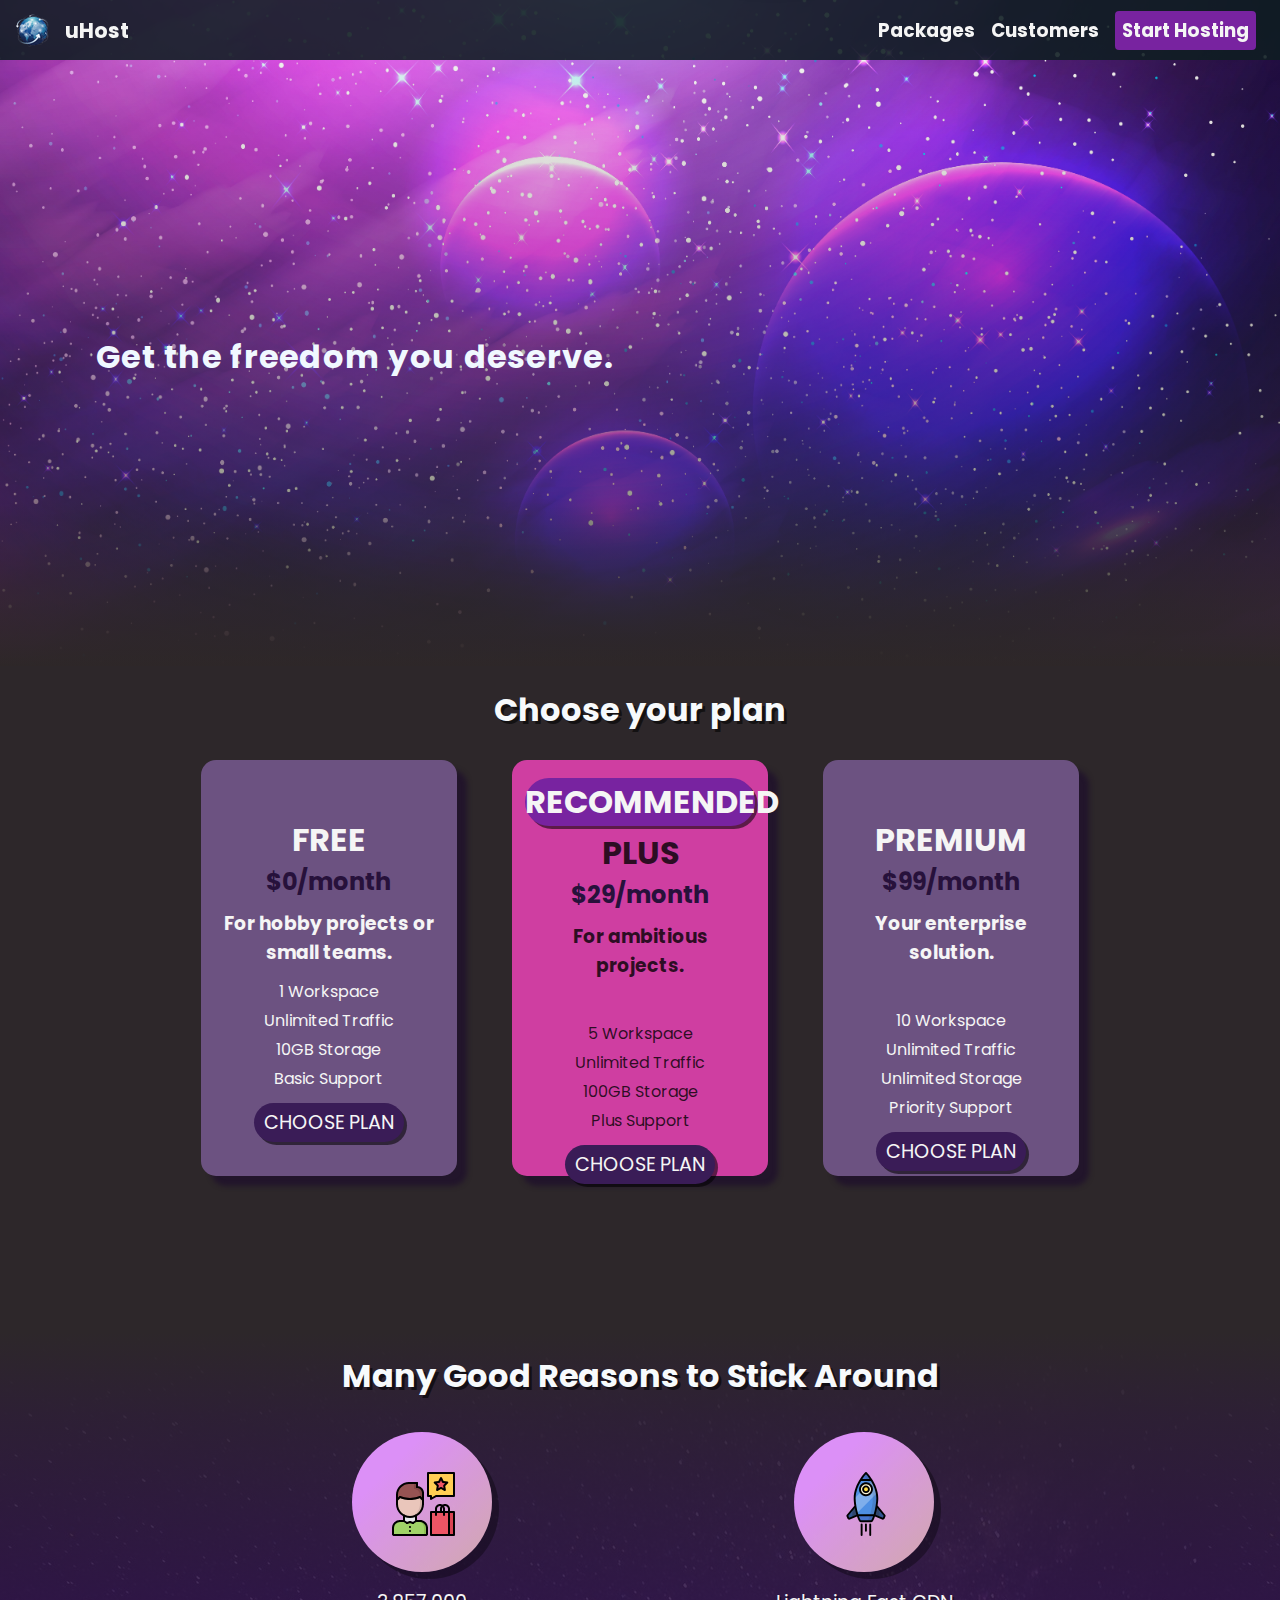
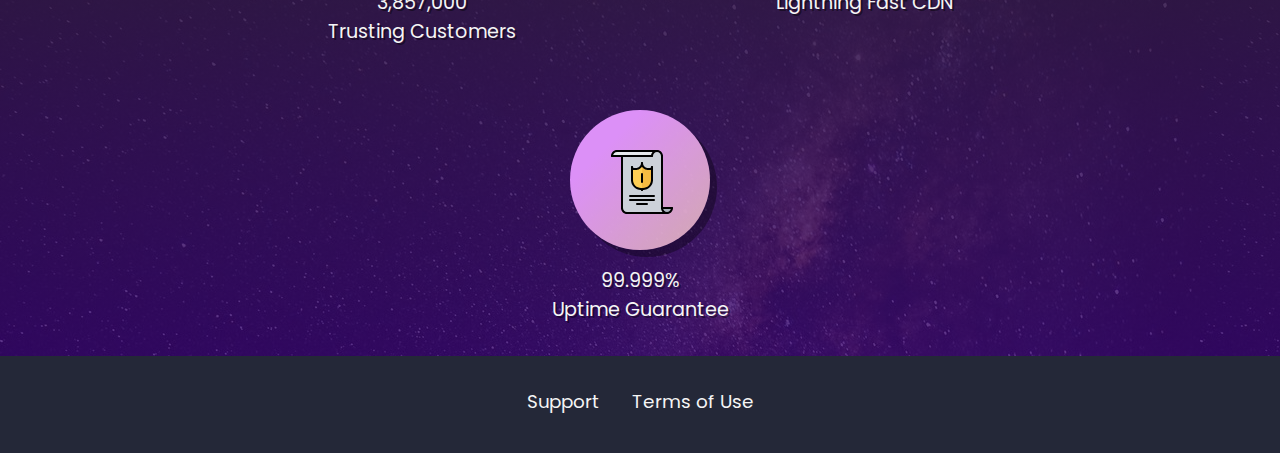
<file: uHost/index.html>
<!DOCTYPE html>
<html lang="en">
  <head>
    <meta charset="UTF-8" />
    <meta http-equiv="X-UA-Compatible" content="IE=edge" />
    <link rel="shortcut icon" href="images/brand.png" />
    <meta name="viewport" content="width=device-width, initial-scale=1.0" />
    <link
      href="https://fonts.googleapis.com/css2?family=Poppins:wght@100;500&display=swap"
      rel="stylesheet"
    />
    <link rel="stylesheet" href="shared.css" />
    <link rel="stylesheet" href="main.css" />
    <title>uHost</title>
  </head>

  <body>
    <div class="backdrop"></div>
    <div class="circle-1"></div>
    <div class="circle-2"></div>
    <div class="modal">
      <h1 class="modal-title">Do you want to continue?</h1>
      <div class="modal-actions">
        <a href="start-hosting/index.html" class="modal-action">Yes!</a>
        <button class="modal-action modal-action-negative" type="button">
          No!
        </button>
      </div>
    </div>
    <header>
      <div class="brand">
        <button class="toggle-button">
          <span class="toggle-button-bar"></span>
          <span class="toggle-button-bar"></span>
          <span class="toggle-button-bar"></span>
        </button>
        <a href="index.html" class="main-header-brand"
          ><img src="images/brand.png" alt="uHost Logo" />
          <p>uHost</p>
        </a>
      </div>
      <nav class="main-nav">
        <ul class="main-nav-items">
          <li class="main-nav-item">
            <a href="packages/index.html">Packages</a>
          </li>
          <li class="main-nav-item">
            <a href="customers/index.html">Customers</a>
          </li>
          <li class="main-nav-item">
            <a id="start-hosting" href="start-hosting/index.html"
              >Start Hosting</a
            >
          </li>
        </ul>
      </nav>
    </header>
    <div class="mobile-nav-circle-1"></div>
    <div class="mobile-nav-circle-2"></div>
    <div class="mobile-nav-circle-3"></div>
    <nav class="mobile-nav">
      <ul class="mobile-nav-items">
        <li class="mobile-nav-item">
          <a href="index.html">Home</a>
        </li>
        <li class="mobile-nav-item">
          <a href="packages/index.html">Packages</a>
        </li>
        <li class="mobile-nav-item">
          <a href="customers/index.html">Customers</a>
        </li>
        <li class="mobile-nav-item mobile-nav-item-cta">
          <a href="start-hosting/index.html">Start Hosting</a>
        </li>
      </ul>
    </nav>
    <main>
      <section id="product-overview">
        <h1>Get the freedom you deserve.</h1>
      </section>
      <section id="plans">
        <h1 id="plans-section">Choose your plan</h1>
        <div class="plan">
          <h1 class="plan-title" id="plan-free">FREE</h1>
          <h2 class="plan-price">$0/month</h2>
          <h3 class="plan-description">For hobby projects or small teams.</h3>
          <ul class="plan-features">
            <li class="plan-feature">1 Workspace</li>
            <li class="plan-feature">Unlimited Traffic</li>
            <li class="plan-feature">10GB Storage</li>
            <li class="plan-feature">Basic Support</li>
          </ul>
          <button class="button">CHOOSE PLAN</button>
        </div>
        <div class="plan" id="recommended">
          <h1 id="recommended-highlight">RECOMMENDED</h1>
          <h1 class="plan-title">PLUS</h1>
          <h2 class="plan-price">$29/month</h2>
          <h3 class="plan-description">For ambitious projects.<br /><br /></h3>
          <ul class="plan-features">
            <li class="plan-feature">5 Workspace</li>
            <li class="plan-feature">Unlimited Traffic</li>
            <li class="plan-feature">100GB Storage</li>
            <li class="plan-feature">Plus Support</li>
          </ul>
          <button class="button">CHOOSE PLAN</button>
        </div>
        <div class="plan">
          <h1 class="plan-title" id="plan-premium">PREMIUM</h1>
          <h2 class="plan-price">$99/month</h2>
          <h3 class="plan-description">
            Your enterprise solution.<br /><br />
          </h3>
          <ul class="plan-features">
            <li class="plan-feature">10 Workspace</li>
            <li class="plan-feature">Unlimited Traffic</li>
            <li class="plan-feature">Unlimited Storage</li>
            <li class="plan-feature">Priority Support</li>
          </ul>
          <button class="button">CHOOSE PLAN</button>
        </div>
      </section>
      <section id="key-features">
        <h1 id="key-features-section">Many Good Reasons to Stick Around</h1>
        <ul id="key-feature-list">
          <li class="key-feature">
            <div class="key-feature-planet">
              <div class="key-feature-image">
                <svg
                  xmlns="http://www.w3.org/2000/svg"
                  width="64"
                  height="64"
                  xml:space="preserve"
                >
                  <path
                    fill="#ED5565"
                    d="m55.311 10.58-3.151 3.08.74 4.34-3.9-2.05L45.1 18l.75-4.34-3.161-3.08 4.361-.63L49 6l1.95 3.95z"
                  />
                  <path
                    fill="#FFCE54"
                    d="M62 1v23H44l-5 3v-3h-3V1h26zm-9.84 12.66 3.15-3.08-4.36-.63L49 6l-1.95 3.95-4.36.63 3.16 3.08L45.1 18l3.9-2.05L52.9 18l-.74-4.34z"
                  />
                  <path fill="#DA4453" d="M57 40h5v23h-5z" />
                  <path fill="#ED5565" d="M52 40h5v23H39V40h10z" />
                  <path
                    fill="#A0D468"
                    d="M35 56v6c0 .55-.45 1-1 1H2c-.55 0-1-.45-1-1v-6c0-3.87 3.13-7 7-7h4l3 2 3-1 3 1 3-2h4c3.87 0 7 3.13 7 7z"
                  />
                  <path
                    fill="#8CC152"
                    d="M28 49h-3.002c3.871 0 7 3.13 7 7v6c0 .55-.449 1-1 1H34c.55 0 1-.45 1-1v-6c0-3.87-3.13-7-7-7z"
                  />
                  <path
                    fill="#E6E9ED"
                    d="M24 43.54V49l-3 2-3-1-3 1-3-2v-5.46c1.8.93 3.84 1.46 6 1.46s4.2-.53 6-1.46z"
                  />
                  <path
                    fill="#EAC6BB"
                    d="M24 43.54c-1.8.93-3.84 1.46-6 1.46s-4.2-.53-6-1.46C7.84 41.37 5 37.02 5 32v-4l3-3s4.57 2 10 2 10-2 10-2l3 3v4c0 5.02-2.84 9.37-7 11.54z"
                  />
                  <path
                    fill="#EAC6BB"
                    d="M24 43.54c-1.8.93-3.84 1.46-6 1.46s-4.2-.53-6-1.46C7.84 41.37 5 37.02 5 32v-4l3-3s4.57 2 10 2 10-2 10-2l3 3v4c0 5.02-2.84 9.37-7 11.54z"
                  />
                  <path
                    fill="#D3B1A9"
                    d="M28 25h-.002v7c0 5.02-2.84 9.37-7 11.54a13.025 13.025 0 0 1-4.499 1.368c.493.057.993.092 1.501.092 2.16 0 4.2-.53 6-1.46 4.16-2.17 7-6.521 7-11.54v-4l-3-3z"
                  />
                  <path
                    fill="#965353"
                    d="m8 25-3 3v-5c0-6.63 5.37-12 12-12h8v4c3.32 0 6 2.68 6 6v7l-3-3s-4.57 2-10 2-10-2-10-2z"
                  />
                  <path
                    fill="#844747"
                    d="M25 15v-4h-3.002v6.001c3.32 0 6 2.681 6 6V25H28l3 3v-7c0-3.32-2.68-6-6-6z"
                  />
                  <g>
                    <path
                      d="M35 57a1 1 0 0 1-1-1c0-3.309-2.691-6-6-6a1 1 0 1 1 0-2c4.411 0 8 3.589 8 8a1 1 0 0 1-1 1z"
                    />
                    <path
                      d="m28 50-4.001-.002a1 1 0 0 1 .001-2h.001l4 .002A1 1 0 0 1 28 50zM2 64c-1.103 0-2-.897-2-2a1 1 0 1 1 2 0v.002A.998.998 0 1 1 2 64zM34 64a1 1 0 1 1 0-2h.002A.998.998 0 1 1 36 62c0 1.103-.897 2-2 2z"
                    />
                    <path
                      d="M35 63a1 1 0 0 1-1-1v-6a1 1 0 1 1 2 0v6a1 1 0 0 1-1 1zM1.001 56.998a1 1 0 0 1-1-1 7.945 7.945 0 0 1 2.341-5.658 7.954 7.954 0 0 1 5.659-2.342 1 1 0 1 1 0 2 5.963 5.963 0 0 0-4.244 1.756 5.96 5.96 0 0 0-1.756 4.244 1 1 0 0 1-1 1z"
                    />
                    <path
                      d="M8.001 50A1 1 0 0 1 8 48l4-.002h.001a1 1 0 0 1 .001 2L8.001 50zM1 62.998a1 1 0 0 1-1-1l.001-6a1 1 0 1 1 2 0l-.001 6a1 1 0 0 1-1 1z"
                    />
                    <path
                      d="M34 64H2a1 1 0 1 1 0-2h32a1 1 0 1 1 0 2zM12.001 49.998a1 1 0 0 1-1-1L11 43.535a1 1 0 1 1 2 0l.001 5.463a1 1 0 0 1-1 1zM24 49.996a1 1 0 0 1-1-1v-5.461a1 1 0 1 1 2 0v5.461a1 1 0 0 1-1 1z"
                    />
                    <path
                      d="M18 46c-7.72 0-14-6.28-14-14a1 1 0 1 1 2 0c0 6.617 5.383 12 12 12s12-5.383 12-12a1 1 0 1 1 2 0c0 7.72-6.28 14-14 14z"
                    />
                    <path
                      d="M5 33a1 1 0 0 1-1-1v-9a1 1 0 1 1 2 0v9a1 1 0 0 1-1 1zM31 33a1 1 0 0 1-1-1V21a1 1 0 1 1 2 0v11a1 1 0 0 1-1 1z"
                    />
                    <path
                      d="M31 22a1 1 0 0 1-1-1c0-2.757-2.243-5-5-5a1 1 0 1 1 0-2c3.859 0 7 3.14 7 7a1 1 0 0 1-1 1z"
                    />
                    <path
                      d="M25 16a1 1 0 0 1-1-1v-4a1 1 0 1 1 2 0v4a1 1 0 0 1-1 1z"
                    />
                    <path d="M25 12h-8a1 1 0 1 1 0-2h8a1 1 0 1 1 0 2z" />
                    <path
                      d="M4.999 24a1 1 0 0 1-1-1c0-7.168 5.832-13 13.001-13a1 1 0 1 1 0 2c-6.066 0-11.001 4.935-11.001 11a1 1 0 0 1-1 1zM31 29a.997.997 0 0 1-.707-.293l-3-3a.999.999 0 1 1 1.414-1.414l3 3A.999.999 0 0 1 31 29z"
                    />
                    <path
                      d="M18 28c-5.574 0-10.206-1.999-10.4-2.084a1 1 0 0 1 .8-1.833C8.444 24.103 12.859 26 18 26c5.16 0 9.556-1.897 9.6-1.916a1 1 0 0 1 .8 1.832C28.206 26.001 23.574 28 18 28z"
                    />
                    <path
                      d="M4.999 29a.999.999 0 0 1-.707-1.707l3.001-3a.999.999 0 1 1 1.414 1.414l-3.001 3a.997.997 0 0 1-.707.293zM14.999 52c-.19 0-.384-.055-.555-.168l-2.999-2.002a1.001 1.001 0 0 1 1.112-1.664l2.999 2.002A1.001 1.001 0 0 1 14.999 52z"
                    />
                    <path
                      d="M15 52a1 1 0 0 1-.317-1.949l3-1.004a1 1 0 1 1 .635 1.897l-3 1.004A1.013 1.013 0 0 1 15 52zM21.001 52a1 1 0 0 1-.556-1.832l3-2.002a1 1 0 0 1 1.11 1.664l-3 2.002c-.17.113-.364.168-.554.168z"
                    />
                    <path
                      d="M21 52c-.105 0-.212-.017-.317-.052l-3-1.004a1 1 0 1 1 .635-1.897l3 1.004A1 1 0 0 1 21 52z"
                    />
                    <g>
                      <path
                        d="M18.03 56c-.553 0-1.005-.447-1.005-1s.442-1 .994-1h.011a1 1 0 1 1 0 2z"
                      />
                    </g>
                    <g>
                      <path
                        d="M18.03 60c-.553 0-1.005-.447-1.005-1s.442-1 .994-1h.011a1 1 0 1 1 0 2z"
                      />
                    </g>
                    <g>
                      <path
                        d="M39 28a.997.997 0 0 1-1-1v-2h-2a1 1 0 0 1-1-1V1a1 1 0 0 1 1-1h26a1 1 0 0 1 1 1v23a1 1 0 0 1-1 1H44.276l-4.762 2.857A.985.985 0 0 1 39 28zm-2-5h2a1 1 0 0 1 1 1v1.233l3.484-2.091c.156-.093.333-.142.515-.142H61V2H37v21z"
                      />
                    </g>
                    <g>
                      <path
                        d="M57 64H39a1 1 0 0 1-1-1V40a1 1 0 0 1 1-1h18a1 1 0 0 1 1 1v23a1 1 0 0 1-1 1zm-17-2h16V41H40v21z"
                      />
                    </g>
                    <g>
                      <path
                        d="M62 64h-5a1 1 0 1 1 0-2h4V41h-4a1 1 0 1 1 0-2h5a1 1 0 0 1 1 1v23a1 1 0 0 1-1 1z"
                      />
                    </g>
                    <g>
                      <path
                        d="M52 38a1 1 0 0 1-1-1c0-1.654-1.346-3-3-3s-3 1.346-3 3a1 1 0 1 1-2 0c0-2.757 2.243-5 5-5s5 2.243 5 5a1 1 0 0 1-1 1z"
                      />
                    </g>
                    <g>
                      <path
                        d="M44 44a1 1 0 0 1-1-1v-6a1 1 0 1 1 2 0v6a1 1 0 0 1-1 1z"
                      />
                    </g>
                    <g>
                      <path
                        d="M52 44a1 1 0 0 1-1-1v-6a1 1 0 1 1 2 0v6a1 1 0 0 1-1 1z"
                      />
                    </g>
                    <g>
                      <path
                        d="M57 38a1 1 0 0 1-1-1c0-1.654-1.346-3-3-3s-3 1.346-3 3a1 1 0 1 1-2 0c0-2.757 2.243-5 5-5s5 2.243 5 5a1 1 0 0 1-1 1z"
                      />
                    </g>
                    <g>
                      <path
                        d="M49 41a1 1 0 0 1-1-1v-3a1 1 0 1 1 2 0v3a1 1 0 0 1-1 1z"
                      />
                    </g>
                    <g>
                      <path
                        d="M57 41a1 1 0 0 1-1-1v-3a1 1 0 1 1 2 0v3a1 1 0 0 1-1 1z"
                      />
                    </g>
                    <g>
                      <path
                        d="M45.098 19a.997.997 0 0 1-.985-1.17l.658-3.821-2.777-2.709a1.002 1.002 0 0 1 .555-1.706l3.839-.557 1.716-3.479c.336-.683 1.457-.683 1.793 0l1.716 3.479 3.839.557a1.002 1.002 0 0 1 .555 1.706l-2.777 2.709.652 3.822a1.001 1.001 0 0 1-1.451 1.054L49 17.081l-3.438 1.804a.993.993 0 0 1-.464.115zM49 14.951a1 1 0 0 1 .466.115l2.104 1.106-.4-2.344a.998.998 0 0 1 .287-.884l1.703-1.662-2.354-.342a1 1 0 0 1-.753-.547L49 8.261l-1.052 2.132a1 1 0 0 1-.753.547l-2.354.342 1.703 1.662c.235.23.343.561.287.886l-.403 2.342 2.107-1.106a.997.997 0 0 1 .465-.115z"
                      />
                    </g>
                  </g>
                </svg>
              </div>
            </div>
            <p>
              3,857,000 <br />
              Trusting Customers
            </p>
          </li>
          <li class="key-feature">
            <div class="key-feature-planet">
              <div class="key-feature-image">
                <svg
                  xmlns="http://www.w3.org/2000/svg"
                  viewBox="0 0 512.001 512.001"
                  style="enable-background: new 0 0 512.001 512.001"
                  width="64"
                  height="64"
                  xml:space="preserve"
                >
                  <path
                    style="fill: #315591"
                    d="m341.846 272.47 61.519 73.61a7.175 7.175 0 0 1 1.093 7.42l-6.728 15.747a7.175 7.175 0 0 1-9.417 3.778l-65.101-27.35H188.587l-64.898 27.35a7.175 7.175 0 0 1-9.417-3.778l-6.73-15.747a7.175 7.175 0 0 1 1.093-7.42l61.519-73.61h171.692z"
                  />
                  <path
                    style="opacity: 0.39; fill: #2f2d30; enable-background: new"
                    d="m363.89 298.845-22.044-26.375H170.154l-23.285 27.861v62.924l41.718-17.581H323.21l40.68 17.09z"
                  />
                  <path
                    style="fill: #4675cf"
                    d="M188.587 345.674c5.818 18.316 12.257 33.933 18.818 43.785 1.979 2.973 5.318 4.695 8.89 4.695h79.209c3.571 0 6.91-1.722 8.89-4.695 6.562-9.852 13-25.469 18.819-43.785H188.587z"
                  />
                  <path
                    style="fill: #4e8fe3"
                    d="M346.52 210.102c0-57.336-23.813-109.065-47.027-145.91h-87.191c-23.214 36.844-47.027 88.574-47.027 145.91 0 37.102 9.982 93.615 23.311 135.572H323.21c13.329-41.957 23.31-98.471 23.31-135.572z"
                  />
                  <circle
                    style="fill: #fff5cc"
                    cx="255.996"
                    cy="137.889"
                    r="47.949"
                  />
                  <path
                    style="fill: #4675cf"
                    d="M255.898 7.589s-21.527 21.576-43.596 56.603h87.191c-22.068-35.028-43.595-56.603-43.595-56.603z"
                  />
                  <circle
                    style="fill: #ffcd00"
                    cx="255.996"
                    cy="137.889"
                    r="23.226"
                  />
                  <path
                    style="opacity: 0.28; fill: #fff; enable-background: new"
                    d="m183.92 329.921 158.989-158.989c-6.848-37.877-22.523-71.957-38.722-99.076L165.276 210.767c.102 32.608 7.79 79.867 18.644 119.154z"
                  />
                  <path
                    style="opacity: 0.15; fill: #2f2d30; enable-background: new"
                    d="M299.494 64.192c-22.068-35.028-43.596-56.603-43.596-56.603s-7.311 7.334-17.773 20.371a392.841 392.841 0 0 1 25.822 36.233c23.214 36.844 47.027 88.574 47.027 145.91 0 37.102-9.982 93.615-23.311 135.572-5.818 18.316-12.257 33.933-18.819 43.785-1.979 2.973-5.318 4.695-8.889 4.695h35.547c3.571 0 6.91-1.722 8.889-4.695 6.562-9.852 13-25.469 18.819-43.785 13.328-41.956 23.311-98.471 23.311-135.572-.001-57.337-23.814-109.067-47.027-145.911z"
                  />
                  <path
                    d="M409.187 341.213 348.76 268.91c3.398-21.557 5.348-42.122 5.348-58.808 0-60.717-26.209-115.059-48.194-149.954-22.264-35.337-43.74-57.013-44.645-57.918a7.588 7.588 0 0 0-10.743-.001c-.904.906-22.381 22.58-44.645 57.918-21.985 34.896-48.194 89.239-48.194 149.954 0 16.737 1.964 37.38 5.382 59.012l-60.255 72.098a14.693 14.693 0 0 0-2.248 15.269l6.729 15.747a14.672 14.672 0 0 0 8.078 7.9 14.629 14.629 0 0 0 11.263-.111l57.321-24.157c5.645 16.492 11.396 29.191 17.133 37.805 3.369 5.058 9.053 8.077 15.205 8.077h79.209c6.153 0 11.836-3.019 15.205-8.077 5.738-8.616 11.49-21.318 17.135-37.813l57.486 24.15a14.686 14.686 0 0 0 5.781 1.188c5.736 0 11.203-3.362 13.597-8.961l6.728-15.747a14.699 14.699 0 0 0-2.249-15.268zM255.898 18.722c6.316 7.036 17.474 20.206 29.541 37.881h-59.082c12.068-17.675 23.225-30.845 29.541-37.881zM216.519 71.78h78.758c20.426 33.267 43.655 83.22 43.655 138.321 0 33.886-8.868 86.783-21.316 127.984H194.18c-12.447-41.203-21.316-94.1-21.316-127.984 0-55.1 23.228-105.052 43.655-138.321zm-95.431 294.104-6.467-15.134 51.884-62.082c3.481 18.013 7.842 36.101 12.81 52.678l-58.227 24.538zm176.988 19.368c-.548.823-1.51 1.313-2.573 1.313h-79.209c-1.063 0-2.026-.491-2.573-1.313-4.697-7.052-9.685-17.999-14.601-31.989h113.558c-4.917 13.989-9.905 24.936-14.602 31.989zm92.836-19.368-58.429-24.546c4.985-16.635 9.359-34.792 12.846-52.868l52.05 62.281-6.467 15.133z"
                  />
                  <path
                    d="M256 168.697c16.991 0 30.814-13.823 30.814-30.814S272.991 107.068 256 107.068s-30.815 13.823-30.815 30.814 13.823 30.815 30.815 30.815zm0-46.452c8.623 0 15.637 7.016 15.637 15.637 0 8.622-7.015 15.637-15.637 15.637-8.623 0-15.638-7.016-15.638-15.637s7.015-15.637 15.638-15.637z"
                  />
                  <path
                    d="M251.789 193.26c1.438.109 2.872.163 4.299.163 13.253 0 25.932-4.681 36.091-13.405 11.255-9.664 18.072-23.132 19.197-37.923 1.124-14.791-3.578-29.135-13.241-40.389s-23.132-18.072-37.923-19.197c-14.791-1.124-29.135 3.577-40.39 13.241-11.254 9.664-18.072 23.132-19.197 37.923-1.124 14.791 3.578 29.135 13.241 40.389 9.663 11.255 23.132 18.073 37.923 19.198zm-36.032-58.437c.818-10.749 5.772-20.537 13.951-27.56 7.383-6.34 16.596-9.742 26.227-9.742 1.037 0 2.08.039 3.124.119 10.749.818 20.537 5.771 27.56 13.95 7.023 8.179 10.441 18.603 9.623 29.352-.818 10.749-5.772 20.537-13.951 27.56-8.178 7.022-18.601 10.435-29.351 9.623-10.749-.818-20.537-5.771-27.56-13.951-7.023-8.177-10.441-18.602-9.623-29.351zM289.78 411.353a7.589 7.589 0 0 0-7.589 7.589v85.471a7.589 7.589 0 1 0 15.178 0v-85.471a7.588 7.588 0 0 0-7.589-7.589zM255.392 411.353a7.589 7.589 0 0 0-7.589 7.589v50.724a7.589 7.589 0 1 0 15.178 0v-50.724a7.588 7.588 0 0 0-7.589-7.589zM221.003 411.353a7.589 7.589 0 0 0-7.589 7.589v85.471a7.589 7.589 0 1 0 15.178 0v-85.471a7.588 7.588 0 0 0-7.589-7.589z"
                  />
                </svg>
              </div>
            </div>
            <p>Lightning Fast CDN</p>
          </li>
          <li class="key-feature">
            <div class="key-feature-planet">
              <div class="key-feature-image">
                <svg
                  xmlns="http://www.w3.org/2000/svg"
                  width="64"
                  height="64"
                  xml:space="preserve"
                >
                  <path
                    fill="#AAB2BD"
                    d="M52 58h10c0 2.76-2.24 5-5 5s-5-2.24-5-5z"
                  />
                  <path
                    fill="#FFCE54"
                    d="M40 19c1.11 0 2-.89 2-2v13c0 4.97-4.02 9-9 9-.55 0-1 .45-1 1 0-.55-.45-1-1-1a9 9 0 0 1-9-9V17a2 2 0 0 0 2 2h2c3.32 0 6-2.68 6-6 0 3.32 2.69 6 6 6h2z"
                  />
                  <path
                    fill="#CCD1D9"
                    d="M57 63H17c-2.76 0-5-2.24-5-5V6h30c0-2.76 2.24-5 5-5s5 2.24 5 5v52c0 2.76 2.24 5 5 5zM42 30V17c0 1.11-.89 2-2 2h-2c-3.31 0-6-2.68-6-6 0 3.32-2.68 6-6 6h-2a2 2 0 0 1-2-2v13a9 9 0 0 0 9 9c.55 0 1 .45 1 1 0-.55.45-1 1-1 4.98 0 9-4.03 9-9z"
                  />
                  <path
                    fill="#E6E9ED"
                    d="M7 1h40c-2.76 0-5 2.24-5 5H2c0-2.76 2.24-5 5-5z"
                  />
                  <path
                    fill="#F6BB42"
                    d="M33 39c4.98 0 9-4.03 9-9V17c0 1.11-.89 2-2 2h-2c-3.31 0-6-2.68-6-6v27c0-.55.45-1 1-1z"
                  />
                  <path
                    d="M2 7a1 1 0 0 1-1-1c0-3.309 2.691-6 6-6a1 1 0 1 1 0 2C4.794 2 3 3.794 3 6a1 1 0 0 1-1 1zM52 7a1 1 0 0 1-1-1c0-2.206-1.794-4-4-4s-4 1.794-4 4a1 1 0 1 1-2 0c0-3.309 2.691-6 6-6s6 2.691 6 6a1 1 0 0 1-1 1z"
                  />
                  <path
                    d="M47 2H7a1 1 0 1 1 0-2h40a1 1 0 1 1 0 2zM42 7H2a1 1 0 1 1 0-2h40a1 1 0 1 1 0 2zM17 64c-3.309 0-6-2.691-6-6a1 1 0 1 1 2 0c0 2.206 1.794 4 4 4a1 1 0 1 1 0 2zM57 64c-3.309 0-6-2.691-6-6a1 1 0 1 1 2 0c0 2.206 1.794 4 4 4s4-1.794 4-4a1 1 0 1 1 2 0c0 3.309-2.691 6-6 6z"
                  />
                  <path
                    d="M57.001 64h-40a1 1 0 1 1 0-2h40a1 1 0 1 1 0 2zM52 59a1 1 0 0 1-1-1V6a1 1 0 1 1 2 0v52a1 1 0 0 1-1 1zM12 59a1 1 0 0 1-1-1V6a1 1 0 1 1 2 0v52a1 1 0 0 1-1 1z"
                  />
                  <path
                    d="M62 59H52a1 1 0 1 1 0-2h10a1 1 0 1 1 0 2zM38 20c-3.859 0-7-3.141-7-7a1 1 0 1 1 2 0c0 2.757 2.243 5 5 5a1 1 0 1 1 0 2z"
                  />
                  <path
                    d="M26 20a1 1 0 1 1 0-2c2.757 0 5-2.243 5-5a1 1 0 1 1 2 0c0 3.859-3.141 7-7 7z"
                  />
                  <path
                    d="M24 20c-1.654 0-3-1.346-3-3a1 1 0 1 1 2 0 1 1 0 0 0 1 1 1 1 0 1 1 0 2z"
                  />
                  <path d="M26 20h-2a1 1 0 1 1 0-2h2a1 1 0 1 1 0 2z" />
                  <path
                    d="M22 31a1 1 0 0 1-1-1V17a1 1 0 1 1 2 0v13a1 1 0 0 1-1 1zM32 41.001a1 1 0 0 1-1-1c0-1.103.897-2 2-2a1 1 0 1 1 0 2 1 1 0 0 1-1 1z"
                  />
                  <path
                    d="M32 41.001a1 1 0 0 1-1-1v-.002a.998.998 0 1 1 0-1.998c1.103 0 2 .897 2 2a1 1 0 0 1-1 1z"
                  />
                  <path
                    d="M31 40c-5.514 0-10-4.486-10-10a1 1 0 1 1 2 0c0 4.411 3.589 8 8 8a1 1 0 1 1 0 2zM40 20a1 1 0 1 1 0-2 1 1 0 0 0 1-1 1 1 0 1 1 2 0c0 1.654-1.346 3-3 3z"
                  />
                  <path d="M40 20h-2a1 1 0 1 1 0-2h2a1 1 0 1 1 0 2z" />
                  <path
                    d="M42 31a1 1 0 0 1-1-1V17a1 1 0 1 1 2 0v13a1 1 0 0 1-1 1z"
                  />
                  <path
                    d="M33 40a1 1 0 1 1 0-2c4.411 0 8-3.589 8-8a1 1 0 1 1 2 0c0 5.514-4.486 10-10 10zM32 33a1 1 0 0 1-1-1v-8a1 1 0 1 1 2 0v8a1 1 0 0 1-1 1zM44 47H20a1 1 0 1 1 0-2h24a1 1 0 1 1 0 2zM44 51H20a1 1 0 1 1 0-2h24a1 1 0 1 1 0 2zM37.001 55H26.999a1 1 0 1 1 0-2h10.002a1 1 0 1 1 0 2z"
                  />
                </svg>
              </div>
            </div>
            <p>
              99.999% <br />
              Uptime Guarantee
            </p>
          </li>
        </ul>
      </section>
    </main>
    <footer class="main-footer">
      <nav>
        <ul class="main-footer-links">
          <li class="main-footer-link">
            <a href="#">Support</a>
          </li>
          <li class="main-footer-link">
            <a href="#">Terms of Use</a>
          </li>
        </ul>
      </nav>
    </footer>
    <script src="shared.js"></script>
  </body>
</html>
</file>
<file: uHost/shared.css>
* {
    box-sizing: border-box;
    margin: 0px;
}

header {
    background-color: rgba(15, 29, 34, 0.892);
    width: 100%;
    position: fixed;
    z-index: 2;
    height: 60px;
    display: flex;
    align-items: center;
    justify-content: space-between;
}

.brand {
    display: flex;
    align-items: center;
    text-decoration: none;
}

.main-header-brand {
    display: flex;
    align-items: center;
    text-decoration: none;
}

.main-header-brand img {
    margin: 1rem;
}

.main-header-brand p {
    color: whitesmoke;
    font-family: 'Poppins', sans-serif;
    font-weight: bold;
    font-size: 1.3rem;
}

.toggle-button {
    width: 3rem;
    margin: 1rem 0rem 1rem 1rem;
    background: transparent;
    border: none;
    cursor: pointer;
}

.toggle-button:focus, 
.toggle-button:hover,
.toggle-button:active {
    outline: none;
}

.toggle-button-bar {
    width: 100%;
    height: 0.2rem;
    background: whitesmoke;
    display: block;
    margin: 0.6rem 0;
    border-radius: 5px;
}

.main-nav {
    margin-right: 1rem;
}

.main-nav-items {
    list-style: none;
    display: none;
}

.main-nav-item {
    display: inline-block;
    margin: 0.5rem;
}

.main-nav-item a {
    text-decoration: none;
    color: whitesmoke;
    font-size: 1.15rem;
    font-family: 'Poppins', sans-serif;
    font-weight: bold;
}

.main-nav-item a:hover, 
.main-nav-item a:active, 
.main-nav-item a:hover {
    color: rgb(172, 104, 204);
}

#start-hosting {
    padding: 7px;
    border-radius: 4px;
    background-color: rgb(120, 35, 160);
}

.backdrop {
    display: none;
    position: fixed;
    background-color: #000000b9;
    width: 100vw;
    height: 100vh;
    z-index: 2;
}

.mobile-nav {
    transform: translateX(-100%);
    transition: transform 0.5s;
    justify-content: center;
    text-align: center;
    z-index: 4;
    position: fixed;
    background: linear-gradient(rgb(186, 39, 139) 30%, rgba(42, 9, 71, 0.971));
    width: 70%;
    height: 100vh;
}

.mobile-nav-items {
    list-style: none;
    margin-top: 3rem;
    padding-inline-start: unset;
}

.mobile-nav-item {
    padding: 1rem;
}

.mobile-nav-item a {
    text-decoration: none;
    color: whitesmoke;
    text-shadow: 2px 2px rgba(22, 22, 22, 0.559);
    font-size: 1.5rem;
    font-weight: bold;
    font-family: 'Poppins', sans-serif;
}

.mobile-nav-item a:hover, 
.mobile-nav-item a:focus, 
.mobile-nav-item a:active {
    color: rgb(120, 35, 160);
    text-shadow: 3px 3px 20px rgb(255, 255, 255);
    font-weight: bolder;
}

.mobile-nav-item-cta {
    padding: 5px;
    width: 11rem;
    border-radius: 4px;
    background-color: rgb(120, 35, 160);
    margin: auto;
}

.main-nav-item:last-child {
    animation: zoom-in-out 1s 2s ease infinite;
}

.mobile-nav-item-cta:hover, 
.mobile-nav-item-cta:active, 
.mobile-nav-item-cta:focus {
    background-color: rgb(255, 255, 255);
    color: rgb(120, 35, 160);
}

.mobile-nav-circle-1 {
    transform: translateX(-1000%);
    transition: transform 0.7s;
    width: 16rem;
    height: 16rem;
    background: linear-gradient(to bottom left, rgba(28, 24, 26, 0.944), 40%, rgba(127, 21, 180, 0.868)), url(images/galaxy.jpg);
    position: fixed;
    z-index: 5;
    border-radius: 50%;
    box-shadow: rgb(0, 0, 0) 0px 30px 90px;
    top: 85%;
    left: 12%;
}

.mobile-nav-circle-2 {
    transform: translateX(-1000%);
    transition: transform 0.7s;
    width: 10rem;
    height: 10rem;
    background: linear-gradient(to bottom left, rgba(31, 28, 29, 0.942), 40%, rgba(113, 21, 175, 0.629)), url(images/galaxy.jpg);
    position: fixed;
    z-index: 6;
    border-radius: 50%;
    box-shadow: rgb(0, 0, 0) 0px 30px 90px;
    top: 74%;
    left: 45%;
    z-index: 5;
}

.mobile-nav-circle-3 {
    transform: translateX(-1000%);
    transition: transform 0.7s;
    width: 6rem;
    height: 6rem;
    background: linear-gradient(to bottom left, rgba(28, 24, 26, 0.944), 40%, rgba(144, 21, 175, 0.61)), url(images/galaxy.jpg);
    position: fixed;
    z-index: 5;
    border-radius: 50%;
    box-shadow: rgb(0, 0, 0) 0px 30px 90px;
    top: 60%;
    left: 42%;
}

.main-footer {
    background-color: rgba(9, 13, 32, 0.892);
    text-align: center;
    position: relative;
    z-index: 1;
}

.main-footer-links {
    list-style: none;
    padding-inline-start: unset;
    padding: 1rem 0rem 1rem 0rem;
}

.main-footer-link a {
    text-decoration: none;
    color: whitesmoke;
    font-size: 1.15rem;
    font-family: 'Poppins', sans-serif;
}

.customers {
    position: relative;
    left: 50%;
    transform: translate(-50%);
}

@media (min-width: 40rem) {
    .toggle-button {
        display: none;
    }

    .main-nav-items {
        display: flex;
    }

    .main-footer-link{
        margin: 1rem 1rem 1.4rem 1rem;
    }

    .main-footer-links {
        display: flex;
        justify-content: center;
    }
}
</file>
<file: uHost/main.css>
#product-overview {
    background: linear-gradient(to top, rgba(50, 54, 28, 0.6) 10%, transparent), linear-gradient(rgba(255, 255, 255, 0) 75%, rgb(39, 17, 59)), url(images/background.jpg);
    background-size: cover;
    background-position: left 10% bottom 20%;
    background-repeat: no-repeat;
    width: 100%;
    height: 50vh;
}

#product-overview h1 {
    position: relative;
    top: 50%;
    font-family: 'Poppins', sans-serif;
    font-size: 1.2rem;
    letter-spacing: 0.08rem;
    color: aliceblue;
    margin-left: 7.5%;
}

#plans {
    background-color: rgba(45,39,42,255);
    width: 100%;
    height: 176vh;
    text-align: center;
}

#plans-section {
    text-align: center;
    font-family: 'Poppins', sans-serif;
    color: rgb(247, 250, 252);
    text-shadow: 3px 3px rgba(0, 0, 0, 0.559);
    font-size: 1.4rem;
}

#recommended {
    background-color: rgba(219, 64, 170, 0.933);
    color: rgba(0, 0, 0, 0.786);
}

.plan {
    font-family: 'Poppins', sans-serif;
    margin: auto;
    background-color: rgba(122, 92, 149, 0.819);
    color: whitesmoke;
    border-radius: 15px;
    padding: 10px;
    margin: 1% auto 1% auto;
    width: 60%;
    height: 26rem;
    vertical-align: middle;
    box-shadow:10px 10px 5px rgba(30, 14, 44, 0.714);
}

#recommended-highlight {
    background-color: rgb(120, 35, 160);
    margin: 3px 3px 3px 3px;
    border-radius: 30px;
    color: whitesmoke;
    box-shadow:3px 3px rgba(0, 0, 0, 0.553);
}

#plan-free, #plan-premium {
    margin-top: 1rem;
}

.plan-price {
    color: rgb(39, 17, 59)
}

.plan-description {
    padding: 10px;
}

.plan-features {
    list-style: none;
    padding-inline-start: unset;
}

.plan-feature {
    padding: 2px;
}

.button {
    font-family: 'Poppins', sans-serif;
    font-size: 1.2rem;
    padding: 5px 10px;
    margin-top: 10px;
    color: whitesmoke;
    font-weight: 400;
    background-color: rgb(58, 28, 87);
    box-shadow:3px 3px rgba(0, 0, 0, 0.553);
    border: none;
    border-radius: 20px;
    cursor: pointer;
}

#key-features {
   /* background: linear-gradient(to bottom, rgba(45,39,42,255), 80%, rgb(79, 24, 104));*/
   background: linear-gradient(to bottom, rgb(45, 39, 42), 40%, rgba(57, 4, 110, 0.796)), url(images/galaxy.jpg);
    text-align: center;
}

#key-features-section {
    text-align: center;
    font-family: 'Poppins', sans-serif;
    padding-top: 1.25rem;
    color: rgb(247, 250, 252);
    text-shadow: 3px 3px rgba(0, 0, 0, 0.559);
    font-size: 1.4rem;
}

#key-feature-list {
    list-style: none;
    padding-inline-start: unset;
}

.key-feature {
    margin: 2rem 8rem;
    display: inline-block;
    vertical-align: top;
}

.key-feature-planet {
    background-color: #6a417971;
    background-image: linear-gradient(315deg, #fad0c4c4 0%, #dc90f7 74%);
    width: 140px;
    height: 140px;
    border-radius: 50%;
    box-shadow:7px 7px rgba(0, 0, 0, 0.337);
    margin: auto;
}

.key-feature-image {
    padding: 2.5rem;
}

.key-feature p {
    font-family: 'Poppins', sans-serif;
    color: whitesmoke;
    font-size: 1.2rem;
    text-shadow: 2px 2px rgba(0, 0, 0, 0.434);
    margin-top: 1rem;
}

.modal {
    transform: translateY(-300%);
    transition: transform 0.5s;
    position: fixed;
    z-index: 2;
    top: 30%;
    left: 10%;
    width: 80%;
    text-align: center;
    background: linear-gradient(rgba(42, 9, 71, 0.959) 5%, rgb(174, 36, 130));
    background-size: cover;
    box-shadow: rgb(0, 0, 0) 0px 30px 90px;
    border-radius: 15px;
}

.modal-title {
    text-align: center;
    font-size: 1.2rem;
    padding: 1.7rem 1.2rem 1.2rem 1.2rem;
    font-family: 'Poppins', sans-serif;
    color: whitesmoke;
    text-shadow: 1px 1px rgba(95, 95, 95, 0.559);
}

.modal-actions {
    text-align: center;
    padding: 1rem;
}

.modal-action {
    margin: 1rem;
    text-decoration: none;
    color: whitesmoke;
    font-family: 'Poppins', sans-serif;
    font-size: 1.2rem;
    width: 3.1rem;
    height: 2.25rem;
    padding: 0.3rem;
    border-radius: 5px;
    background-color: rgba(8, 168, 123, 0.848);
}

.modal-action:focus {
    background-color: rgba(10, 98, 73, 0.848);
}

.modal-action-negative {
    border: none;
    background-color: rgba(247, 71, 48, 0.852);
    cursor: pointer;
}

.modal-action-negative:focus {
    background-color: rgba(158, 48, 34, 0.852);
}

.circle-1 {
    transform: translateY(-1000%);
    transition: transform 0.6s;
    width: 5.5rem;
    height: 5.5rem;
    background: linear-gradient(to bottom left, rgba(31, 28, 29, 0.942), 40%, rgba(113, 21, 175, 0.629)), url(images/galaxy.jpg);
    position: fixed;
    z-index: 3;
    border-radius: 50%;
    box-shadow: rgb(0, 0, 0) 0px 30px 90px;
    top: 47%;
    left: 72%;
}

.circle-2 {
    transform: translateY(-1000%);
    transition: transform 0.6s;
    width: 3rem;
    height: 3rem;
    background: linear-gradient(to bottom left, rgba(28, 24, 26, 0.944), 40%, rgba(134, 21, 175, 0.61)), url(images/galaxy.jpg);
    position: fixed;
    z-index: 4;
    border-radius: 50%;
    box-shadow: rgb(0, 0, 0) 0px 30px 90px;
    top: 54%;
    left: 65%;
}

@media (min-width: 25rem) {
    #product-overview h1 {
        font-size: 1.4rem;
    }

    #plans-section {
        font-size: 1.4rem;
    }

    #recommended-highlight {
        margin: 8px 3px 3px 3px;
    }

    .plan {
        margin: 1% auto 1% auto;
    }

    .circle-1 {
        width: 6rem;
        height: 6rem;
        top: 43%;
        left: 80%;
    }
    
    .circle-2 {
        width: 4rem;
        height: 4rem;
        top: 50%;
        left: 73%;
    }
}

@media (min-width: 40rem) {
    #product-overview {
        height: 74vh;
    }

    #product-overview h1 {
        font-size: 2rem;
    }

    #plans-section {
        font-size: 1.5rem;
        padding-top: 1rem;
    }

    .plan {
        max-width: 40%;
        margin: 1% auto 1% auto;
    }

    #plans {
        height: 170vh;
    }

    .modal {
        width: 50%;
        left: 25%;
    }

    .circle-1 {
        width: 6rem;
        height: 6rem;
        top: 43%;
        left: 70%;
    }
    
    .circle-2 {
        width: 3rem;
        height: 3rem;
        top: 51%;
        left: 67.5%;
    }
}

@media (min-width: 60rem) {
    #product-overview {
        height: 74vh;
    }

    #product-overview h1 {
        font-size: 2rem;
    }

    #plans-section {
        font-size: 2rem;
        padding-top: 1.25rem;
    }

    #plan-free, #plan-premium {
        margin-top: 2.9rem;
    }

    #plans {
        height: 74vh;
    }

    .plan {
        display: inline-block;
        max-width: 20%;
        margin: 2%;
    }

    .plan:hover {
        animation: zoom 1s ease forwards;
    }

    #key-features-section {
        font-size: 2rem;
    }
    
    .modal {
        width: 30%;
        top: 30%;
        left: 35%;
    }

    .modal-title {
        font-size: 1.7rem;
    }

    .circle-1 {
        width: 8rem;
        height: 8rem;
        top: 41%;
        left: 60%;
    }
    
    .circle-2 {
        width: 4rem;
        height: 4rem;
        top: 50%;
        left: 58%;
    }
}

@keyframes zoom {
    0% {
        transform: scale(1, 1);
      }
      100% {
        transform: scale(1.1, 1.1);
      }
}
</file>
